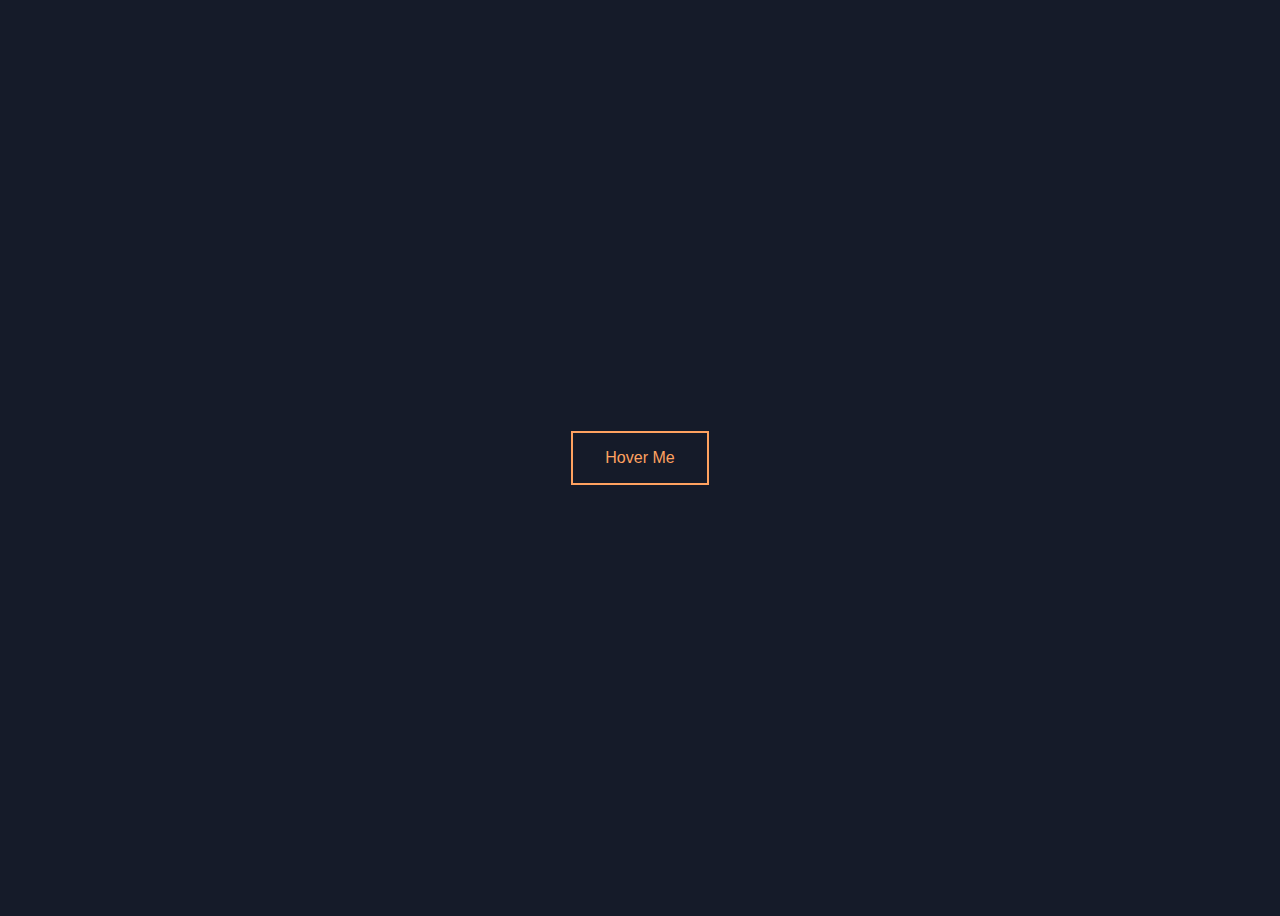
<file: index.html>
<!DOCTYPE html>
<html lang="en">
<head>
    <meta charset="UTF-8">
    <meta http-equiv="X-UA-Compatible" content="IE=edge">
    <meta name="viewport" content="width=device-width, initial-scale=1.0">
    <title>Hover Me!</title>
    <link rel="stylesheet" href="button.css">
</head>
<body>
    <a href="profile.html"><button>Hover Me</button></a>
</body>
</html>
</file>
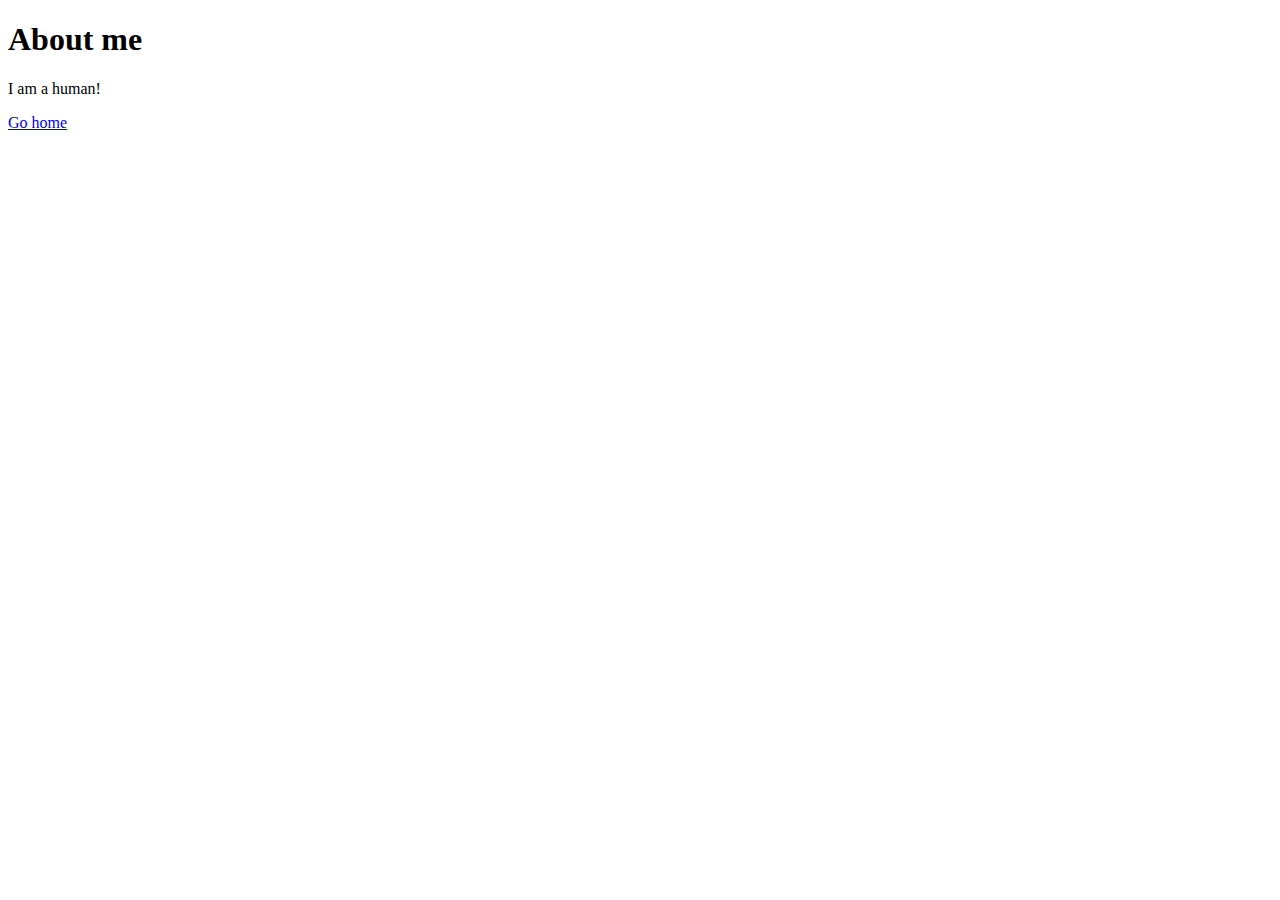
<file: about.html>
<!DOCTYPE html>
<html lang="en">

<head>
    <meta charset="UTF-8">
    <meta http-equiv="X-UA-Compatible" content="IE=edge">
    <meta name="viewport" content="width=device-width, initial-scale=1.0">
    <title>ABOUT PAGE</title>
</head>

<body>
    <h1>About me</h1>
    <p>I am a human!</p>
    <a href="profile.html">Go home</a>
</body>
</html>
</file>
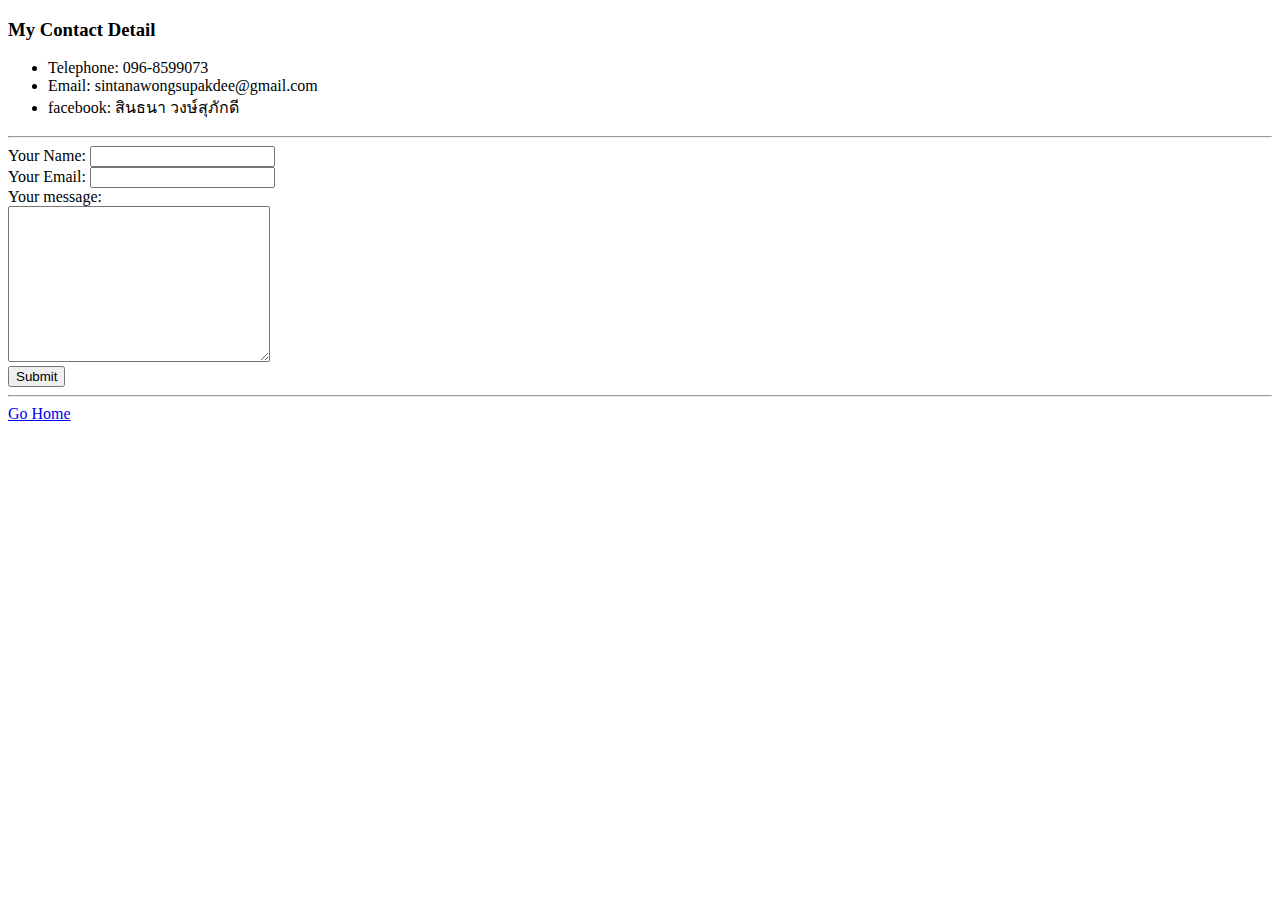
<file: contact.html>
<!DOCTYPE html>
<html lang="en">
<head>
    <meta charset="UTF-8">
    <meta http-equiv="X-UA-Compatible" content="IE=edge">
    <meta name="viewport" content="width=device-width, initial-scale=1.0">
    <title>My Contact</title>
</head>
<body>
    <h3>My Contact Detail</h3>
    <ul>
        <li>Telephone: 096-8599073</li>
        <li>Email: sintanawongsupakdee@gmail.com</li>
        <li>facebook: สินธนา วงษ์สุภักดี</li>
    </ul>
    <hr>
    <form action="mailto:info@email.com" method="post" enctype="text/plain">
        <label for="">Your Name:</label>
        <input type="text" name="yourName"><br>
        <label for="">Your Email:</label>
        <input type="email" name="yourEmail"><br>
        <label for="">Your message:</label><br>
        <textarea name="yourMessage" id="" cols="30" rows="10"></textarea><br>
        <input type="submit">
    </form>
    <hr>
    <a href="profile.html">Go Home</a>
</body>
</html>
</file>
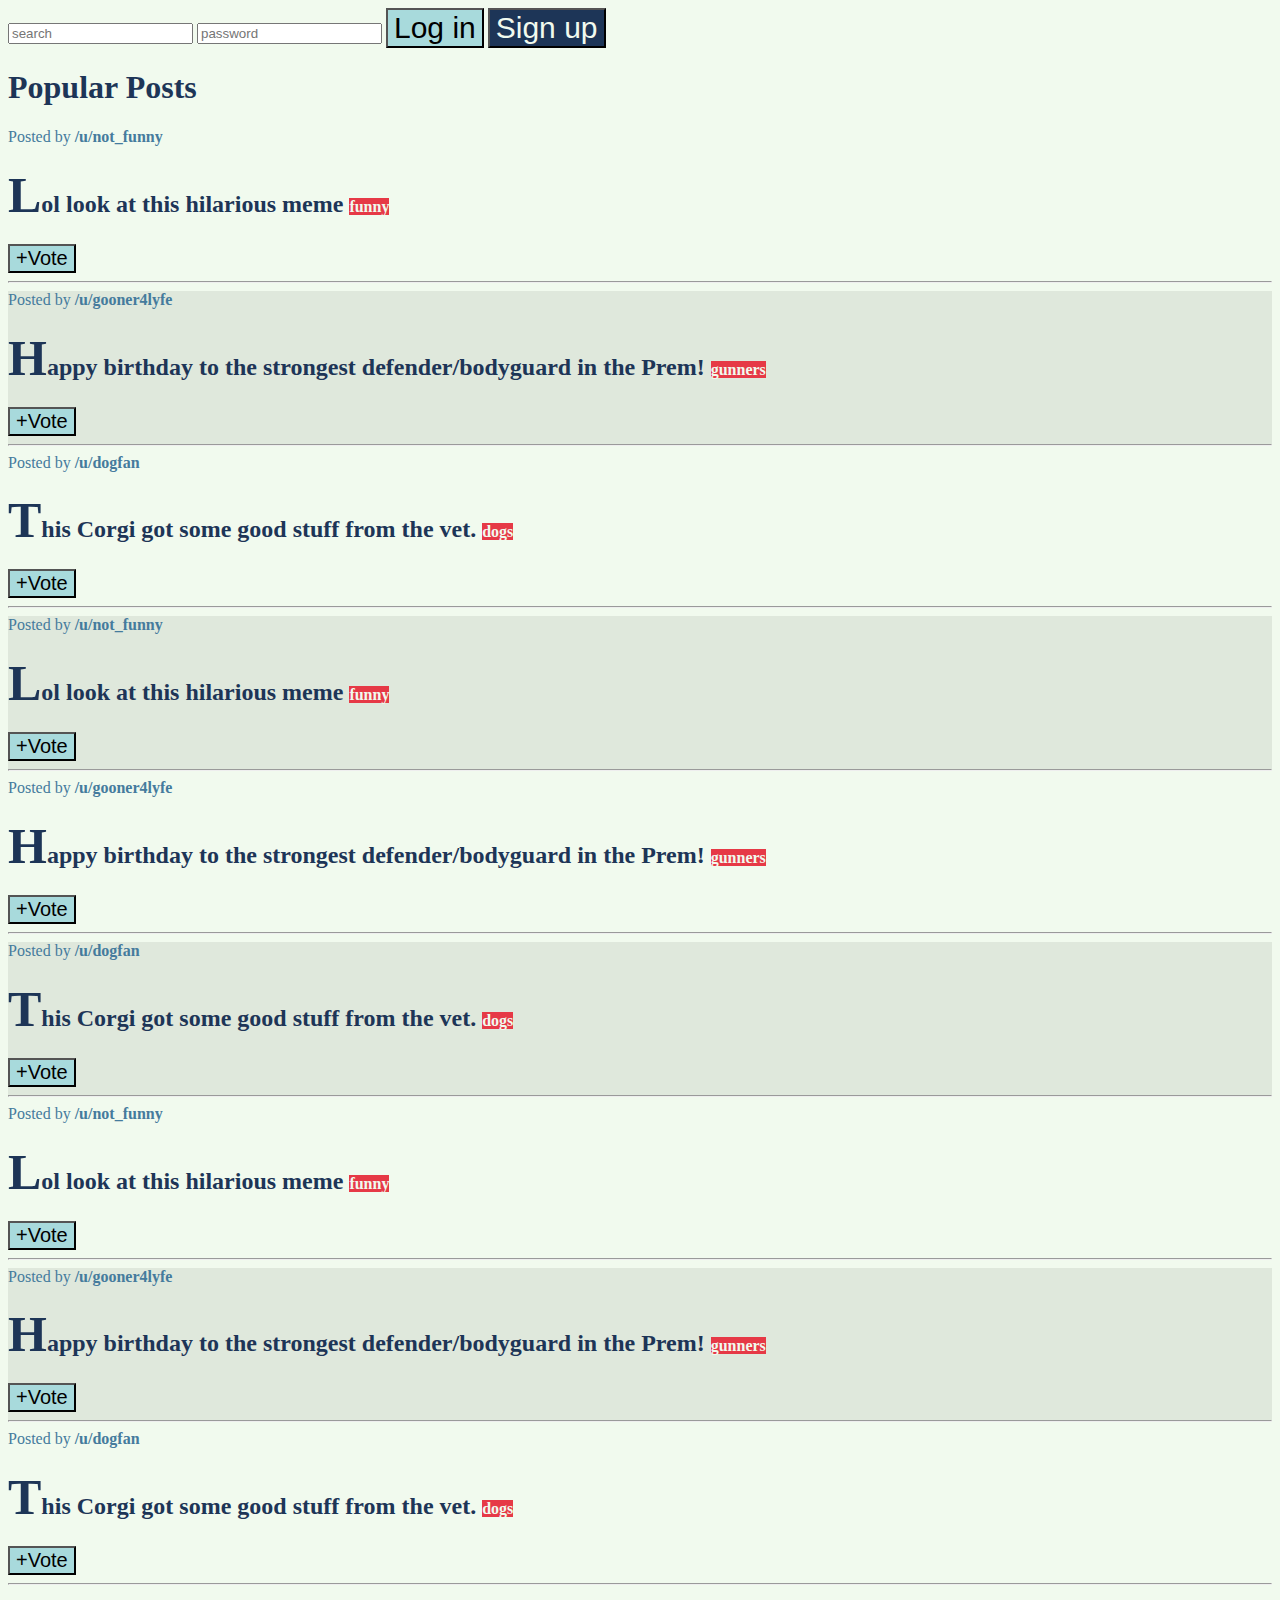
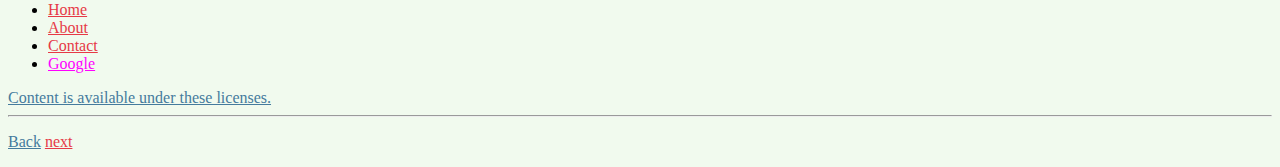
<file: css_selector.html>
<!DOCTYPE html>
<html lang="en">
<head>
    <meta charset="UTF-8">
    <meta http-equiv="X-UA-Compatible" content="IE=edge">
    <meta name="viewport" content="width=device-width, initial-scale=1.0">
    <title>CSS Selectors</title>
    <link rel="stylesheet" href="css_selector.css">
</head>
<body>
    <nav>
        <input type="text" placeholder="search">
        <input type="password" placeholder="password">
        <button>Log in</button>
        <button id="signup">Sign up</button>
    </nav>
    <main>
        <h1>Popular Posts</h1>
        <section class="post">
            <span>Posted by <a href="#213adas">/u/not_funny</a></span>
            <h2>Lol look at this hilarious meme <span class="tag">funny</span></h2>
            <button>+Vote</button>
            <hr>
        </section>
        <section class="post">
            <span>Posted by <a href="#345adas">/u/gooner4lyfe</a></span>
            <h2>Happy birthday to the strongest defender/bodyguard in the Prem! <span class="tag">gunners</s class=""pan></h2>
            <button>+Vote</button>
            <hr>
        </section>
        <section class="post">
            <span>Posted by <a href="#981adas">/u/dogfan</a></span>
            <h2>This Corgi got some good stuff from the vet. <span class="tag">dogs</span></h2>
            <button>+Vote</button>
            <hr>
        </section>
        <section class="post">
            <span>Posted by <a href="#213adas">/u/not_funny</a></span>
            <h2>Lol look at this hilarious meme <span class="tag">funny</span></h2>
            <button>+Vote</button>
            <hr>
        </section>
        <section class="post">
            <span>Posted by <a href="#345adas">/u/gooner4lyfe</a></span>
            <h2>Happy birthday to the strongest defender/bodyguard in the Prem! <span class="tag">gunners</s class=""pan></h2>
            <button>+Vote</button>
            <hr>
        </section>
        <section class="post">
            <span>Posted by <a href="#981adas">/u/dogfan</a></span>
            <h2>This Corgi got some good stuff from the vet. <span class="tag">dogs</span></h2>
            <button>+Vote</button>
            <hr>
        </section>
        <section class="post">
            <span>Posted by <a href="#213adas">/u/not_funny</a></span>
            <h2>Lol look at this hilarious meme <span class="tag">funny</span></h2>
            <button>+Vote</button>
            <hr>
        </section>
        <section class="post">
            <span>Posted by <a href="#345adas">/u/gooner4lyfe</a></span>
            <h2>Happy birthday to the strongest defender/bodyguard in the Prem! <span class="tag">gunners</s class=""pan></h2>
            <button>+Vote</button>
            <hr>
        </section>
        <section class="post">
            <span>Posted by <a href="#981adas">/u/dogfan</a></span>
            <h2>This Corgi got some good stuff from the vet. <span class="tag">dogs</span></h2>
            <button>+Vote</button>
            <hr>
        </section>
    </main>
    <footer>
        <nav>
            <ul>
                <li>
                    <a href="profile.html">Home</a>
                </li>
                <li>
                    <a href="about.html">About</a>
                </li>
                <li>
                    <a href="contact.html">Contact</a>
                </li>
                <li>
                    <a href="https://www.google.com">Google</a>
                </li>
            </ul>
        </nav>
        <a href="#license">Content is available under these licenses.</a>
        <hr>
        <p>
            <a href="chickens.html" id="back">Back</a>
            <a href="media_queries.html">next</a>
        </p>
    </footer>
</body>
</html>
</file>
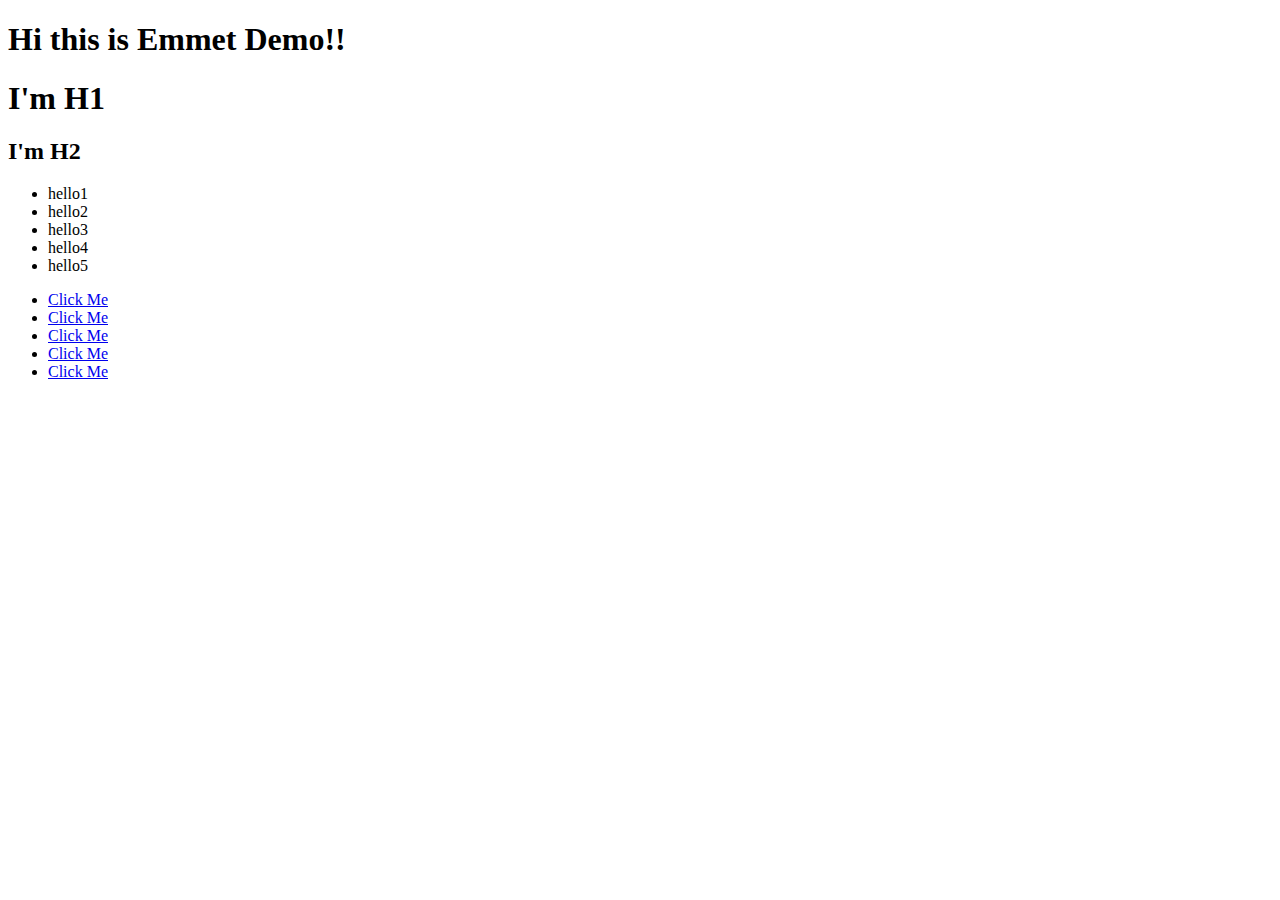
<file: emmetdemo.html>
<!DOCTYPE html>
<html lang="en">

<head>
    <meta charset="UTF-8">
    <meta http-equiv="X-UA-Compatible" content="IE=edge">
    <meta name="viewport" content="width=device-width, initial-scale=1.0">
    <title>Emmet Demo</title>
</head>

<body>
    <!-- use emmet and tab -->
    <!-- div>section>h1 -->
    <div>
        <section>
            <h1>Hi this is Emmet Demo!!</h1>
        </section>
    </div>
    <!-- h1+h2 -->
    <h1>I'm H1</h1>
    <h2>I'm H2</h2>
    <!-- ul>li*5 -->
    <ul>
        <li>hello1</li>
        <li>hello2</li>
        <li>hello3</li>
        <li>hello4</li>
        <li>hello5</li>
    </ul>
    <!-- nav>ul>li*5>a[href=www.$.com]{Click Me} -->
    <nav>
        <ul>
            <li><a href="www.1.com">Click Me</a></li>
            <li><a href="www.2.com">Click Me</a></li>
            <li><a href="www.3.com">Click Me</a></li>
            <li><a href="www.4.com">Click Me</a></li>
            <li><a href="www.5.com">Click Me</a></li>
        </ul>
    </nav>
</body>
</html>
</file>
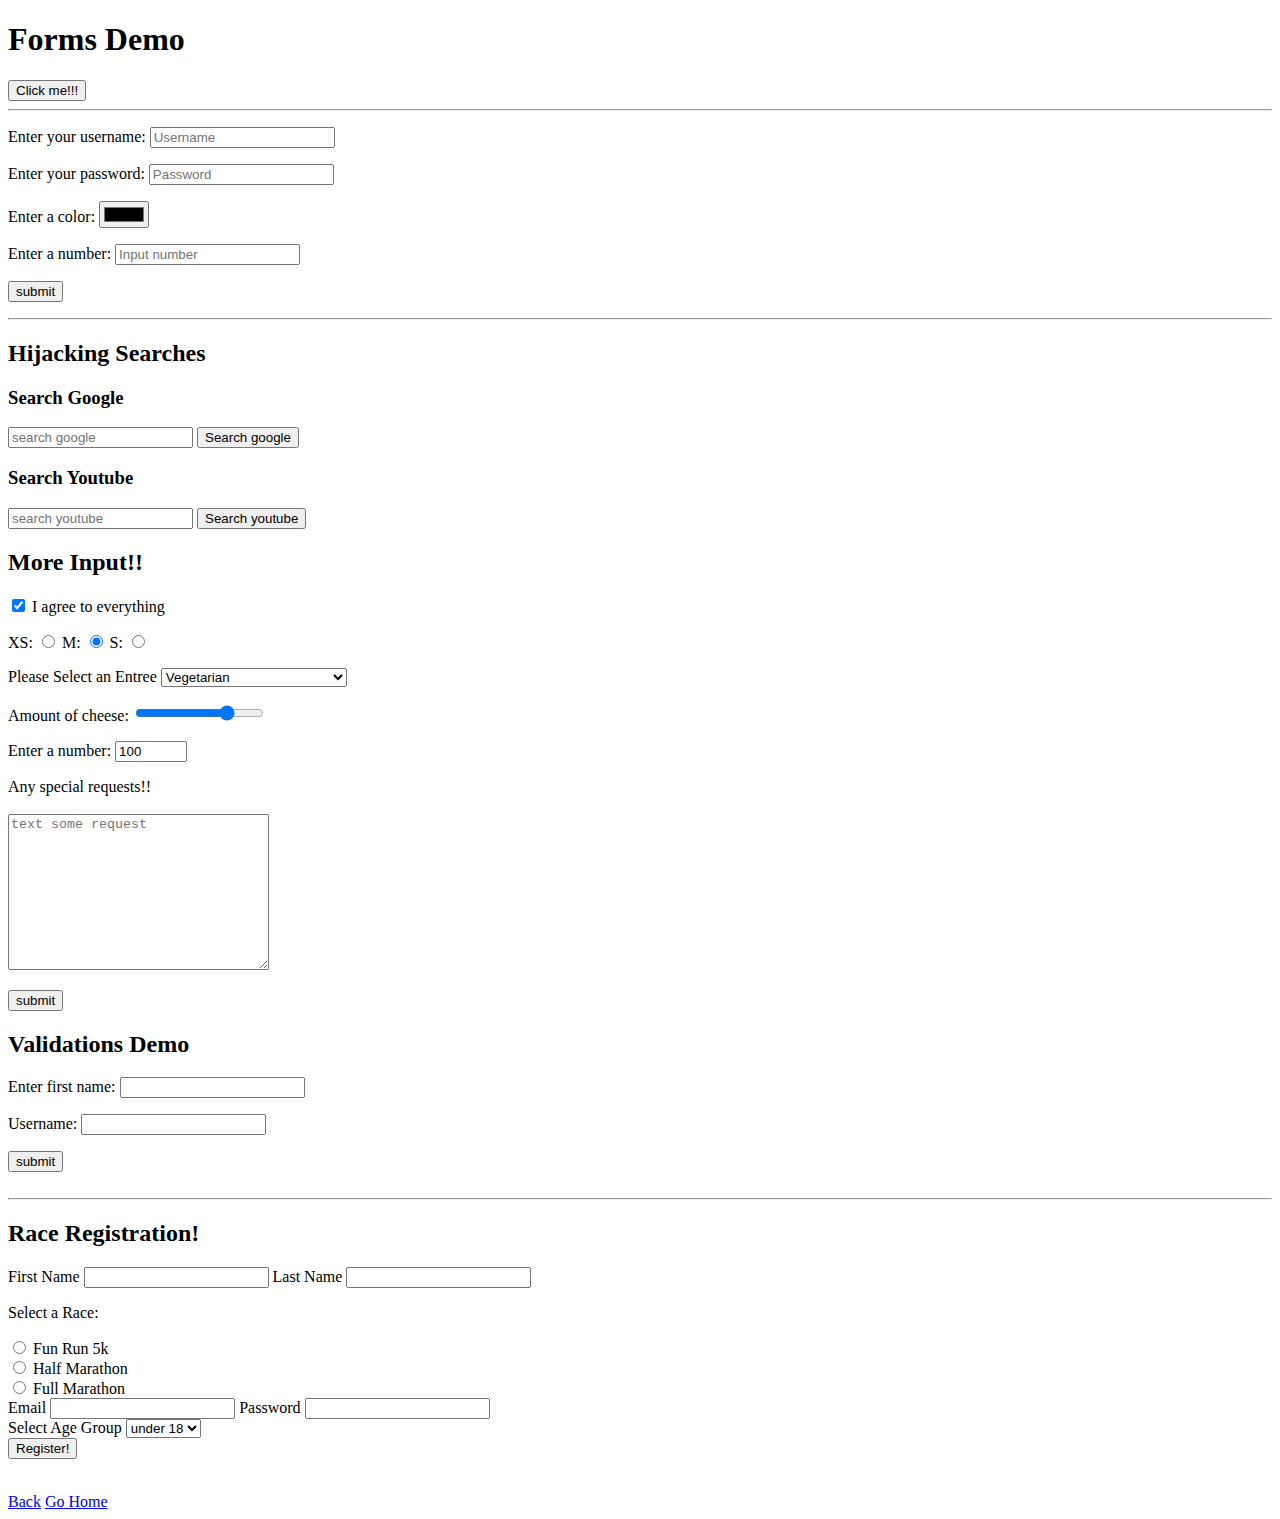
<file: forms.html>
<!DOCTYPE html>
<html lang="en">

<head>
    <meta charset="UTF-8">
    <meta http-equiv="X-UA-Compatible" content="IE=edge">
    <meta name="viewport" content="width=device-width, initial-scale=1.0">
    <title>Forms Demo</title>
</head>

<body>
    <h1>Forms Demo</h1>
    <!-- button นอก form ไม่สามารภส่ง url ได้ -->
    <button>Click me!!!</button>
    <hr>
    <!-- button ใน form สามารถส่งไปยัง url ได้ โดย input ที่มี name คือชื่อเรียกแทนคำค้นหาใน url -->
    <!-- file:///C:/search?Username=banksinn&Password=b910524721&color=%232bff0f&num=9 -->
    <form action="/search">
        <p>
            <!-- for ใน label กับ id ใน input ต้องเหมือนกันถ้าจะให้มันสัมพันธ์กัน -->
            <label for="Username">Enter your username:</lable>
                <input type="text" placeholder="Username" id="Username" name="Username">
        </p>
        <p>
            <label for="Password">Enter your password:</label>
            <input type="password" placeholder="Password" id="Password" name="Password">
        </p>
        <p>
            <label for="color">Enter a color:</label>
            <input type="color" id="color" name="color">
        </p>
        <p>
            <label for="number">Enter a number:</label>
            <input type="number" placeholder="Input number" id="number" name="num">
        </p>
        <p>
            <button>submit</button>
        </p>
    </form>

    <hr>
    <h2>Hijacking Searches</h2>
    <h3>Search Google</h3>
    <form action="https://www.google.com/search">
        <input type="text" placeholder="search google" name="q">
        <button>Search google</button>
    </form>
    <h3>Search Youtube</h3>
    <form action="https://www.youtube.com/results">
        <input type="text" placeholder="search youtube" name="search_query">
        <button>Search youtube</button>
    </form>
    <h2>More Input!!</h2>
    <form action="/bird">
        <!-- checked/selected คือบังคับเลือก -->
        <!-- กำหนด value ให้ checkbox ไม่ได้ และ ค่ามันเป็น on/ไม่มี เท่านั้น -->
        <input type="checkbox" name="agree" id="agree" checked>
        <label for="agree">I agree to everything</label>
        <p>
            <!-- type=radio ควรให้ name ชื่อเดียวกัน** แล้วกำหนด value ด้วย ถ้าไม่กำหนดค่า name จะเป็น on -->
            <label for="xs">XS:</label>
            <input type="radio" name="size" id="xs" value="xs">
            <label for="m">M:</label>
            <input type="radio" name="size" id="m" value="m" checked>
            <label for="s">S:</label>
            <input type="radio" name="size" id="s" value="s">
        </p>
        <p>
            <!-- ใน select มี option เป็นตัวเลือก -->
            <label for="meal">Please Select an Entree</label>
            <select name="meal" id="meal">
                <option value="">--Please choose an option--</option>
                <option value="fish">Fish</option>
                <option value="veg" selected>Vegetarian</option>
                <option value="steak">Steak</option>
            </select>
        </p>
        <p>
            <!-- min max step value สามารถใช้กับ type=number ได้ด้วย -->
            <label for="cheese">Amount of cheese:</label>
            <input type="range" name="cheese_level" id="cheese" min="1" max="100" step="2" value="75">
        </p>
        <p>
            <label for="numbers">Enter a number:</label>
            <input type="number" placeholder="Input number" id="numbers" name="num" min="0" max="1000" step="5"
                value="100">
        </p>
        <p>
            <!-- cols กับ rows เป็นตัวกำหนดขนาด textarea -->
            <label for="request">Any special requests!!</label>
            <br>
            <br>
            <textarea name="request" id="request" cols="30" rows="10" placeholder="text some request"></textarea>
        </p>
        <button>submit</button>
    </form>
    <h2>Validations Demo</h2>
    <form action="/dummy">
        <p>
            <!-- requird บังคับใส่ -->
            <label for="first">Enter first name:</label>
            <input type="text" name="first" id="first" required>
        </p>
        <p>
            <!-- minlength maxlength ใช้กับ text -->
            <label for="username">Username:</label>
            <input type="text" name="password" id="username" minlength="5" maxlength="20">
        </p>
        <button>submit</button>
    </form>
    <br>
    <hr>
    <h2>Race Registration!</h2>
    <form action="/race">
        <label for="first">First Name</label>
        <input type="text" id="first" name="first_name" required>
        <label for="last">Last Name</label>
        <input type="text" id="last" name="last_name" required>
        <p>
            <p>Select a Race:</p>
            <div>
                <input type="radio" name="race" id="5k" value="5k">
                <label for="5k">Fun Run 5k</label>
            </div>
            <div>
                <input type="radio" name="race" id="half" value="half">
                <label for="half">Half Marathon</label>
            </div>
            <div>
                <input type="radio" name="race" id="full" value="full">
                <label for="full">Full Marathon</label>
            </div>
            <div>
                <label for="email">Email</label>
                <input type="email" name="email" id="email" required>
                <label for="password">Password</label>
                <input type="password" name="password" id="password" required>
            </div>
            <div>
                <label for="division">Select Age Group</label>
                <select name="division" id="division">
                    <option value="kids">under 18</option>
                    <option value="young">18-30</option>
                    <option value="adults">30-50</option>
                    <option value="seniors">50+</option>
                </select>
            </div>
            <button>Register!</button>
        </p>
    </form>
    <br>
    <a href="chickens.html">Back</a>
    <a href="profile.html">Go Home</a>
</body>
</html>
</file>
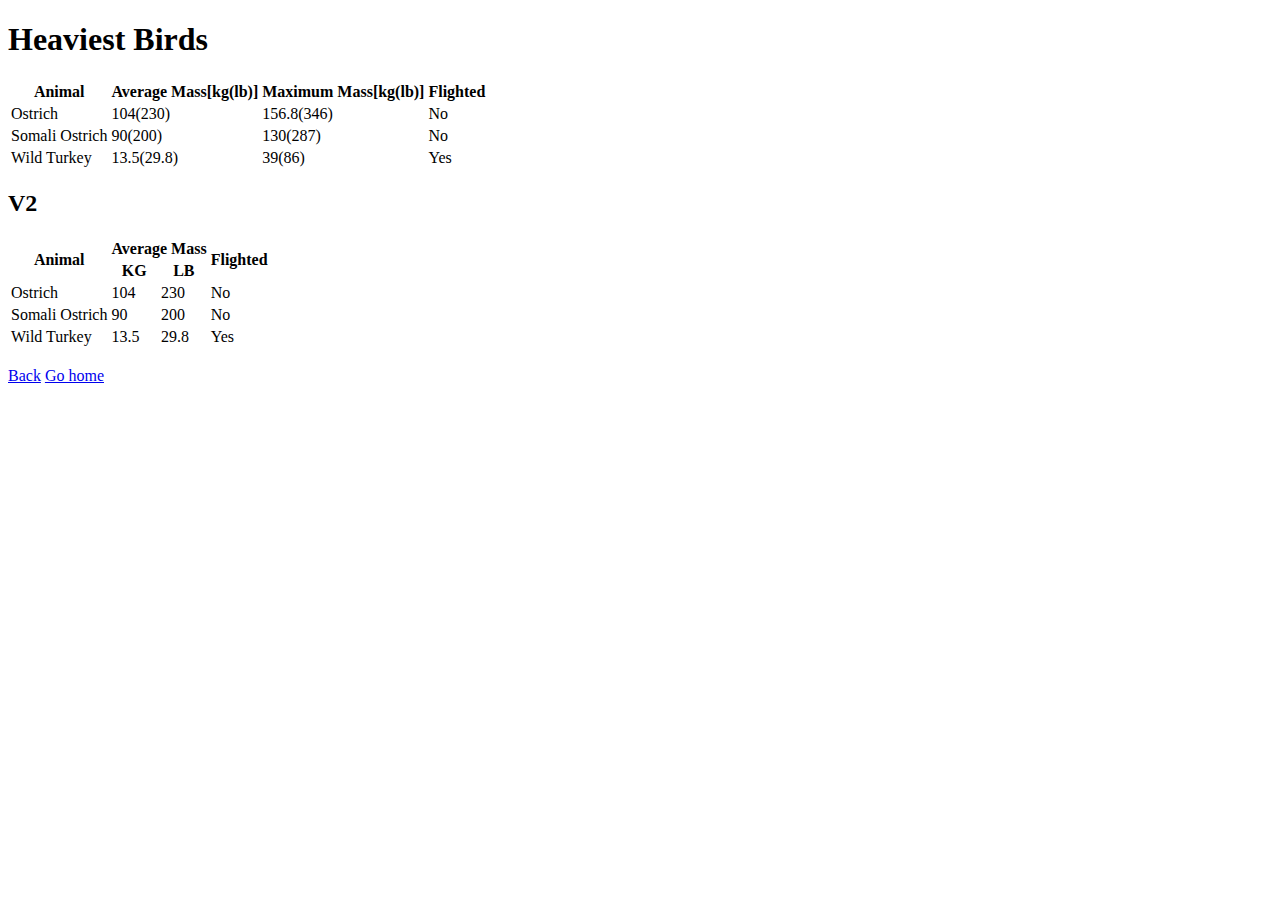
<file: heaviest_bird.html>
<!DOCTYPE html>
<html lang="en">
<head>
    <meta charset="UTF-8">
    <meta http-equiv="X-UA-Compatible" content="IE=edge">
    <meta name="viewport" content="width=device-width, initial-scale=1.0">
    <title>Heaviest Birds Table</title>
</head>
<body>
    <h1>Heaviest Birds</h1>
    <table>
        <thead>
            <!-- This is header tabular -->
            <tr>
                <th>Animal</th>
                <th>Average Mass[kg(lb)]</th>
                <th>Maximum Mass[kg(lb)]</th>
                <th>Flighted</th>
            </tr>
        </thead>
        <tbody>
            <!-- This is body tabular -->
            <tr>
                <td>Ostrich</td>
                <td>104(230)</td>
                <td>156.8(346)</td>
                <td>No</td>
            </tr>
            <tr>
                <td>Somali Ostrich</td>
                <td>90(200)</td>
                <td>130(287)</td>
                <td>No</td>
            </tr>
            <tr>
                <td>Wild Turkey</td>
                <td>13.5(29.8)</td>
                <td>39(86)</td>
                <td>Yes</td>
            </tr>
        </tbody>
        <tfoot>
            <!-- This is footer tabular -->
        </tfoot>
    </table>
    <h2>V2</h2>
    <table>
        <thead>
            <!-- This is header tabular -->
            <tr>
                <th rowspan="2">Animal</th>
                <th colspan="2">Average Mass</th>
                <th rowspan="2">Flighted</th>
            </tr>
            <tr>
                <th>KG</th>
                <th>LB</th>
            </tr>
        </thead>
        <tbody>
            <!-- This is body tabular -->
            <tr>
                <td>Ostrich</td>
                <td>104</td>
                <td>230</td>
                <td>No</td>
            </tr>
            <tr>
                <td>Somali Ostrich</td>
                <td>90</td>
                <td>200</td>
                <td>No</td>
            </tr>
            <tr>
                <td>Wild Turkey</td>
                <td>13.5</td>
                <td>29.8</td>
                <td>Yes</td>
            </tr>
        </tbody>
        <tfoot>
            <!-- This is footer tabular -->
        </tfoot>
    </table>
    <br>
    <a href="chickens.html">Back</a>
    <a href="profile.html">Go home</a>
</body>
</html>
</file>
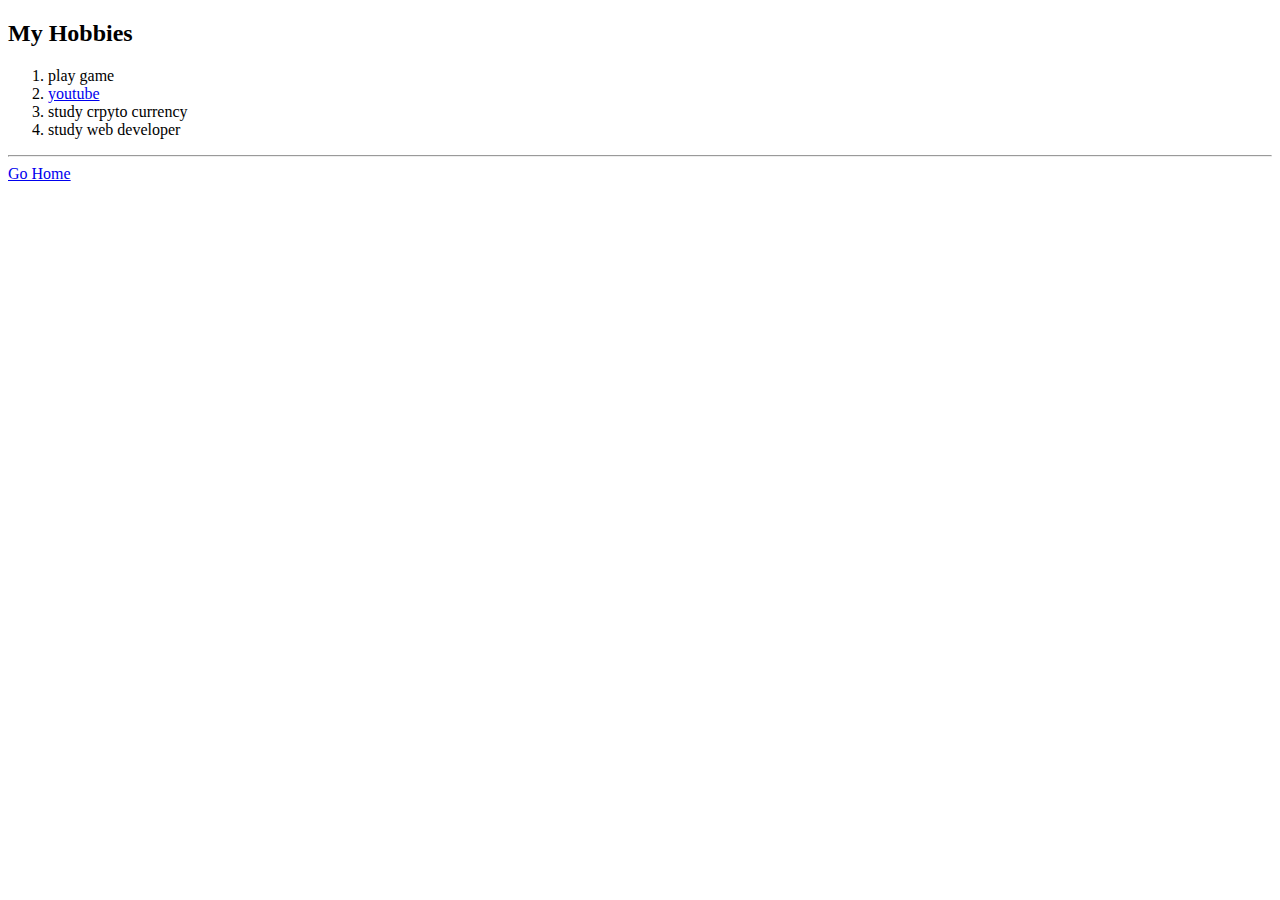
<file: hobbies.html>
<!DOCTYPE html>
<html lang="en">
<head>
    <meta charset="UTF-8">
    <meta http-equiv="X-UA-Compatible" content="IE=edge">
    <meta name="viewport" content="width=device-width, initial-scale=1.0">
    <title>My Hobbies</title>
</head>
<body>
    <h2>My Hobbies</h2>
    <ol>
        <li>play game</li>
        <li><a href="https://www.youtube.com">youtube</a></li>
        <li>study crpyto currency</li>
        <li>study web developer</li>
    </ol>
    <hr>
    <a href="profile.html">Go Home</a>
</body>
</html>
</file>
<file: button.css>
body {
    font-family: roboto;
    display: flex;
    align-items: center;
    justify-content: center;
    height: 100vh;
    background-color: #151b29;
}

button {
    background: none;
    color: #ffa260;
    border: 2px solid;
    padding: 1em 2em;
    font-size: 1em;
    transition: border-color 0.25s, color 0.25s, box-shadow 0.25s, transform 0.25s;
}

button:hover {
    border-color: #f1ff5c;
    color: white;
    box-shadow: 0 0.5em 0.5em -0.4em #f1ff5c;
    transform: translateY(-0.25em);
    cursor: pointer;
}
</file>
<file: css_selector.css>
/* * {
    background-color:darkseagreen;
} */

body {
    background-color: #f1faee;
}

button {
    font-size: 30px;
    background-color: #a8dadc;
}

/* h1 and h2 */
h1,h2 {
    color: #1d3557;
}

/* id */
#signup {
    background-color: #1d3557;
    color: #f1faee;
}

#back {
    color: #457b9d
}

span {
    color: #457b9d;
}

/* class */
.tag {
    background-color: #e63946;
    color: #f1faee;
    font-size: 16px;
}

/* descendent ลูกหลานที่อยู่ในนั้นใช้ได้หมด*/
.post a {
    color: #457b9d;
    font-weight: 700;
    text-decoration: none;
}

footer a {
    color: #e63946;
}

/* adjacent selector (ที่อยู่ติดกัน indent เดัยวกัน) */
h2 + button {
    font-size: 20px;
}

/* direct child เลือกตรงๆ */
footer > a {
    color: #457b9d;
}

/* attribute selector */
input[type="password"] {
    color: red;
}

/* attribute*= คือมี google ใน www.google.com หรือใช้ attribute$=".com" คือ ลงท้ายด้วย .com */
a[href*="google"] {
    color: magenta;
}

/* a[href$=".com"] {
    color: magenta;
} */

.post button:hover {
    background-color: #e63946;
    color: #f1faee;
}

button:hover {
    background-color: olive;
    color: #f1faee;
}

.post a:hover {
    text-decoration: underline;
}

.post button:active {
    background-color: #02c39a;
    color: #f1faee;  
}

button:active {
    background-color: #02c39a;
    color: #f1faee; 
}
.post:nth-of-type(2n) {
    background-color: #dfe8dc;
}

/* psuedo class */
h2::first-letter {
    font-size: 50px;
}

p::first-line {
    color: purple;
}
</file>
